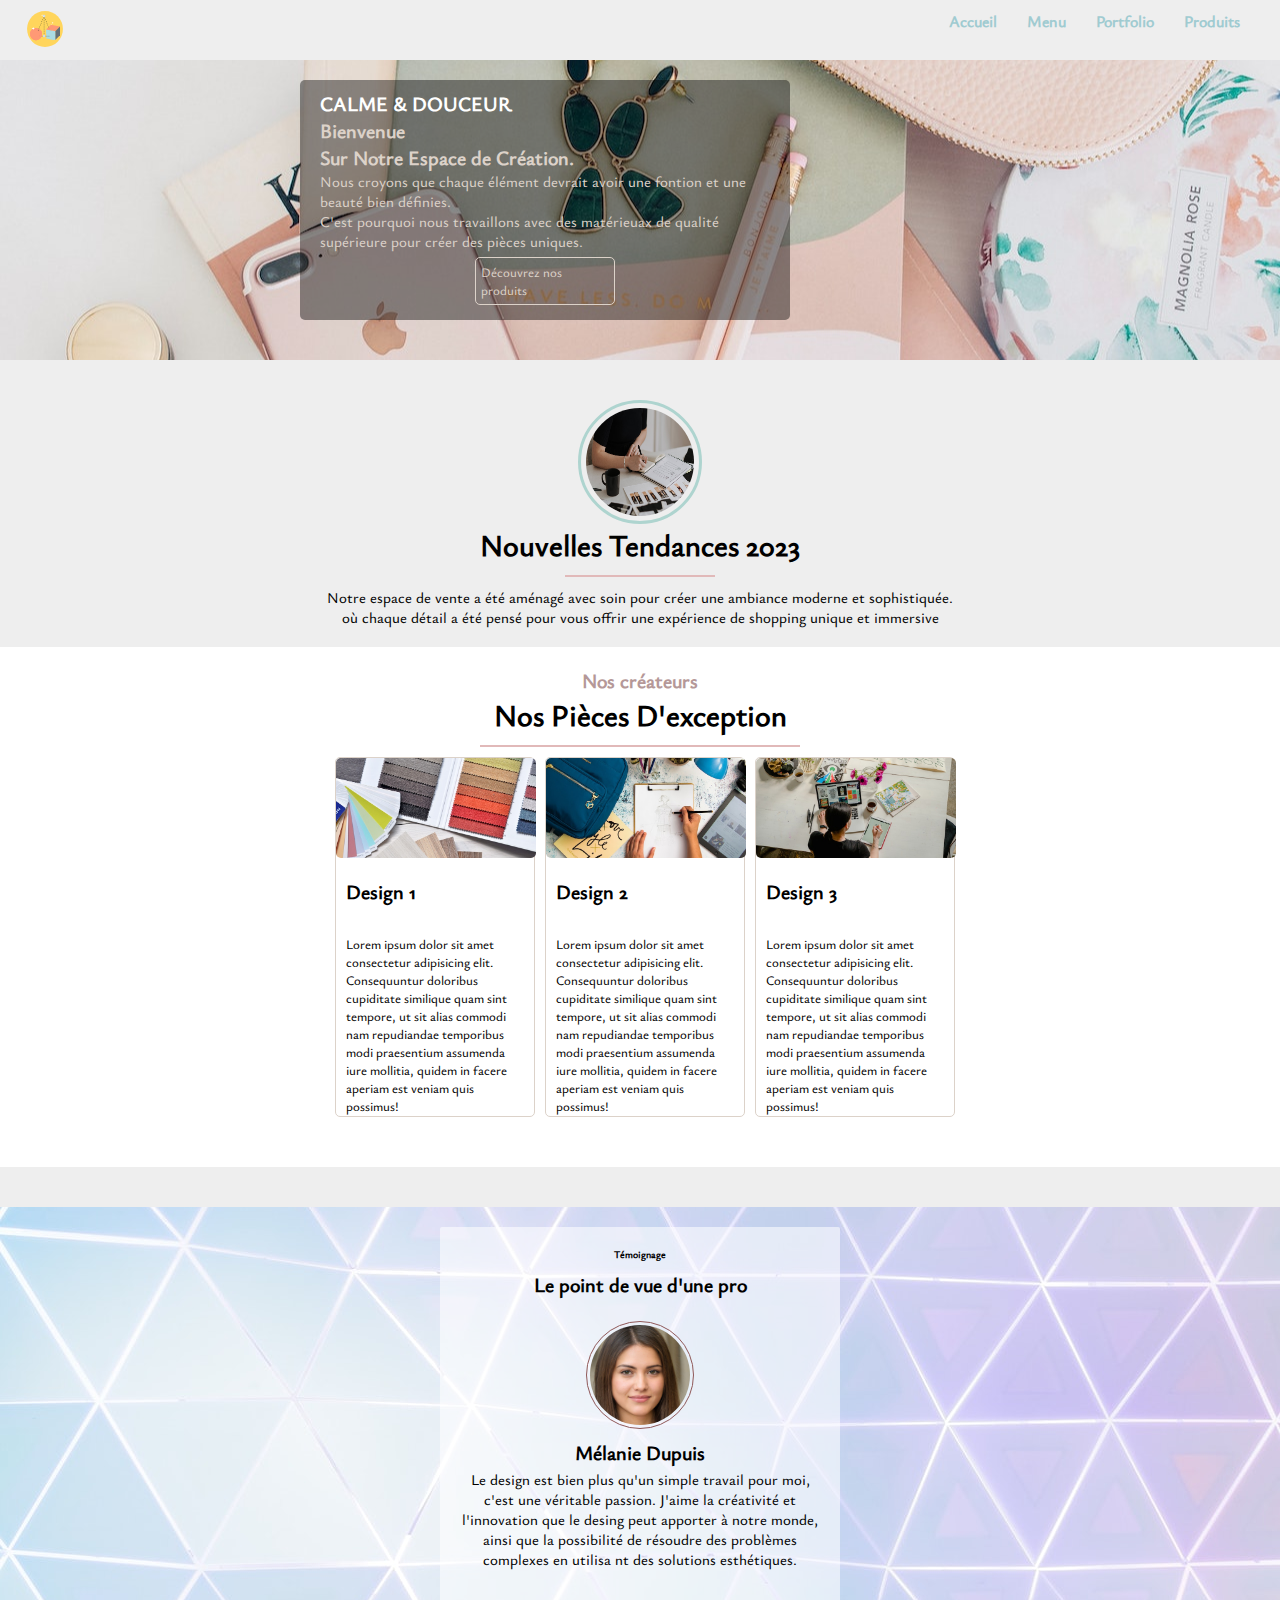
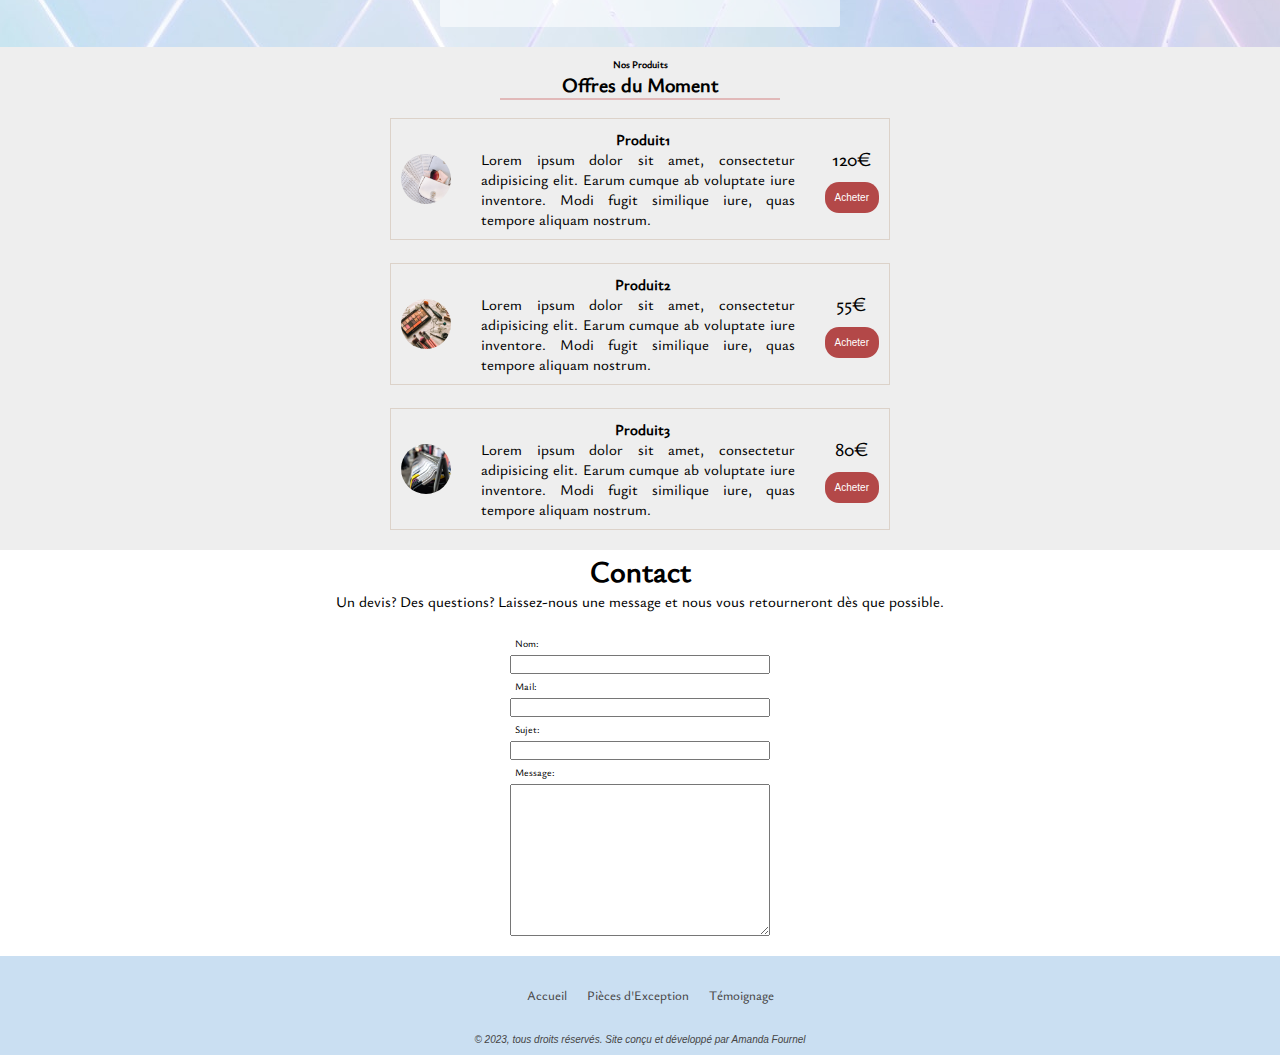
<file: index.html>
<!DOCTYPE html>
<html lang="en">
  <head>
    <meta charset="UTF-8" />
    <meta http-equiv="X-UA-Compatible" content="IE=edge" />
    <meta name="viewport" content="width=device-width, initial-scale=1.0" />
    <link rel="stylesheet" href="./css/style.css" />
    <link rel="stylesheet" href="https://cdnjs.cloudflare.com/ajax/libs/font-awesome/6.4.0/css/all.min.css" integrity="sha512-iecdLmaskl7CVkqkXNQ/ZH/XLlvWZOJyj7Yy7tcenmpD1ypASozpmT/E0iPtmFIB46ZmdtAc9eNBvH0H/ZpiBw==" crossorigin="anonymous" referrerpolicy="no-referrer" />
    <title>Calme et Douceur</title>
  </head>
  <body>
    <header>
      <!-- MENU DE NAVIGATION -->
      <nav class="navbar" role="navigation">

       <a href="#" target="_blank" rel="noopener noreferrer"> <img class="logo" src="./img/logo.svg" alt="logo" /></a>

        <button class="burger">
          <span class="bar"></span>
        </button>

        <ul class="menu1">
          <li><a href="#">Accueil</a></li>
          <li><a href="#tendances">Menu</a></li>
          <li><a href="#pieces">Portfolio</a></li>
          <li><a href="#produits">Produits</a></li>
        </ul>
      </nav>

<!-- BANNER -->

      <div class="containeur1">
        <div class="sous-containeur1">
        <h1>CALME & DOUCEUR</h1>
        <h2>Bienvenue</h2>
        <h2>Sur Notre Espace de Création.</h2>
        <p>
          Nous croyons que chaque élément devrait avoir une fontion et une
          beauté bien définies.
        </p>
        <p>
          C'est pourquoi nous travaillons avec des matérieuax de qualité
          supérieure pour créer des pièces uniques.
        </p>

        <a href="#produits">Découvrez nos produits</a>
    </div>
      </div>
    </header>

    <main>
<!-- SECTION TENDANCES -->
      <section id="tendances">
        <div class="containeur2">
        <img src="./img/tendances.jpg" alt="tendances" />
          <h1>Nouvelles Tendances 2023</h1>
          <div class="trait1"></div>
          <p>
            Notre espace de vente a été aménagé avec soin pour créer une
            ambiance moderne et sophistiquée.
          </p>

          <p>
            où chaque détail a été pensé pour vous offrir une expérience de
            shopping unique et immersive
          </p>
        </div>
        </div>
      </section>

     <!-- SECTION PIECES COLLECTION -->
      <section id="pieces">
        <div class="containeur3">
            <h3>Nos créateurs</h3>
            <h1>Nos Pièces D'exception</h1>
            <div class="trait2"> </div>
        </div>
        <div>
            <div class="containeur4">
            <div class="design">
                <img src="./img/design1.jpg"
                ><h1>Design 1</h1>
                <p>Lorem ipsum dolor sit amet consectetur adipisicing elit. Consequuntur doloribus cupiditate similique quam sint tempore, ut sit alias commodi nam repudiandae temporibus modi praesentium assumenda iure mollitia, quidem in facere aperiam est veniam quis possimus!
                </p>
            </div>

            <div class="design">
                <img src="./img/design2.jpg"
                ><h1>Design 2</h1>
                <p>Lorem ipsum dolor sit amet consectetur adipisicing elit. Consequuntur doloribus cupiditate similique quam sint tempore, ut sit alias commodi nam repudiandae temporibus modi praesentium assumenda iure mollitia, quidem in facere aperiam est veniam quis possimus!
                </p>
            </div>
            <div class="design">
                <img src="./img/design3.jpg"
                ><h1> Design 3</h1>
                <p>Lorem ipsum dolor sit amet consectetur adipisicing elit. Consequuntur doloribus cupiditate similique quam sint tempore, ut sit alias commodi nam repudiandae temporibus modi praesentium assumenda iure mollitia, quidem in facere aperiam est veniam quis possimus!
                </p>
            </div>
        </div>
    </div>

      </section>

<!-- SECTION TEMOIGNAGE -->
      <section id="temoignage">
        <div class="containeur5">
            <h1>Témoignage</h1>
            <h2>Le point de vue d'une pro</h2>
            <img src="./img/face.jpg"/>
            <h2>Mélanie Dupuis</h2>
            <p>Le design est bien plus qu'un simple travail pour moi, c'est une véritable passion. J'aime la créativité et l'innovation que le desing peut apporter à notre monde, ainsi que la possibilité de résoudre des problèmes complexes en utilisa  nt des solutions esthétiques.</p>
        </div>
      </section>

      <!-- SECTION PRODUITS -->
      <section id="produits">

        <div class="containeur6">
            <h2>Nos Produits</h2>
            <h1>Offres du Moment</h1>
            <div class="trait3"></div>
          </div>
            
       

        <div class="containeur7">

        <div class="produit">

            <img src="./img/produit1.jpg"/>

            <div class="txt-produit">
            <h2>Produit1</h2>

            <p>Lorem ipsum dolor sit amet, consectetur adipisicing elit. Earum cumque ab voluptate iure inventore. Modi fugit similique iure, quas tempore aliquam nostrum.
            </p>
        </div>

        <div class="txt-produit">
            <span>120€</span>
            <button><a href="">Acheter</a></button>

        </div>
        </div>

        <div class="produit">
            <img src="./img/produit2.jpg"/>
            <div class="txt-produit">
                <h2>Produit2</h2>

                <p>Lorem ipsum dolor sit amet, consectetur adipisicing elit. Earum cumque ab voluptate iure inventore. Modi fugit similique iure, quas tempore aliquam nostrum.
                </p>
            </div>
            <div class="txt-produit">
                <span>55€</span>
                <button><a href="#">Acheter</a></button>
            </div>
        </div>

        <div class="produit">
            <img src="./img/produit3.jpg"/>
            <div class="txt-produit">
                <h2>Produit3</h2>
                <p>Lorem ipsum dolor sit amet, consectetur adipisicing elit. Earum cumque ab voluptate iure inventore. Modi fugit similique iure, quas tempore aliquam nostrum.
                </p>
            </div>
            <div class="txt-produit">
                <span>80€</span>
                <button><a href="#">Acheter</a></button>
            </div>
        </div>
    </div>
      </section>

      <section class="contact">
        <h1>Contact</h1>
        <p>Un devis? Des questions? Laissez-nous une message et nous vous retourneront dès que possible.</p>
        <form class="form">
          <label for="">Nom:</label><input type="text">
          <label for="">Mail:</label><input type="text">
          <label for="">Sujet:</label><input type="text">
          <label for="">Message:</label><textarea name="" id="" cols="30" rows="10"></textarea>
        </form>

      </section>
    </main>


    <footer>
      <ul class="menu2">
        <li> <a href="#">Accueil</a></li>
        <li><a href="#pieces">Pièces d'Exception</a></li>
        <li><a href="#temoignage">Témoignage</a></li>
      </ul>

      <p>
        © 2023, tous droits réservés. Site conçu et développé par Amanda
        Fournel</p>

    </footer>
    
<script src="./js/index.js"></script>

  </body>
</html>
</file>
<file: css/style.css>
@import url(./reset.css);
@font-face {
    font-family:'Ysabeau-Medium';
    src: url(../fonts/static/Ysabeau-Medium.ttf);
}

/*-------------------------------------
            PORTABLE FIRST
---------------------------------------*/

body{
    background-color: #eeeeee;
    font-family: 'Ysabeau-Medium';
}
/* ------------------------
        NAV + BANNER
-------------------------- */
header{
    height: 30rem;
  
}
.navbar{
    display: flex;
    align-items: center;
    justify-content: space-around;
    padding: 1rem;
    color: #a0cbd1;
    height: 6rem;
}

.logo{
   width: 7rem;
   padding: 1rem;
}

.menu1{
    display: flex;
    flex-direction: column;
    width: 0%;
    height: calc(100vw - 6rem);
    position: absolute;
    top: 6rem;
    right: 0;
    list-style-type: none;
}
.show_nav {
    background-color: #b59898fa;
    z-index: 1;
    width: 100%;
    text-align: center;
    height: 20rem;
}
.menu1 li{
    font-size: 1.5rem;
    font-weight: bold;
    padding-left: 1rem;
}

.menu1 a {
    display: block;
    padding: 1rem;
    font-size: 1.6rem;
    text-decoration: none;
    color: #a0cbd1;
    transition: all 1s ease-in-out;
    -webkit-transition: all 1s ease-in-out;
    -moz-transition: all 1s ease-in-out;
    -ms-transition: all 1s ease-in-out;
    -o-transition: all 1s ease-in-out;
}

.menu1 a::after{
    display: block;
    margin-top: 0.5rem;
    content: "";
    width: 0;
    height: 2px;
    background:#a0cbd1;
    transition: 1s;
    -webkit-transition: 1s;
    -moz-transition: 1s;
    -ms-transition: 1s;
    -o-transition: 1s;
}
.show_nav a:hover{
    padding-left: 2rem;
    font-size: 1.6rem;
    letter-spacing: 0.5rem;
}
.menu1 li:hover > a::after{
    width: 100%;
}
/* toggle menu */
.burger{
    display: block;
    position:relative;
    width: 4.5rem;
    height: 4.5rem;
    border: none;
    background: transparent;
    cursor: pointer;
}
.bar{
    display: block;
    width: 4.5rem;
    height: 0.4rem;
    background: #dbbbba;
    border-radius: 3px;
    -webkit-border-radius: 3px;
    -moz-border-radius: 3px;
    -ms-border-radius: 3px;
    -o-border-radius: 3px;
}

.bar::before, .bar::after{
    content: "";
    position: absolute;
    display: block;
    width: 4.5rem;
    height: 0.4rem;
    background: #dbbbba;
    border-radius: 3px;
    -webkit-border-radius: 3px;
    -moz-border-radius: 3px;
    -ms-border-radius: 3px;
    -o-border-radius: 3px;
}

.bar::before{
    transform: translateY(-12px) ;
    -webkit-transform: translateY(-12px) ;
    -moz-transform: translateY(-12px) ;
    -ms-transform: translateY(-12px) ;
    -o-transform: translateY(-12px) ;
}
 
 .bar::after{
     transform: translateY(12px) ;
     -webkit-transform: translateY(12px) ;
     -moz-transform: translateY(12px) ;
     -ms-transform: translateY(12px) ;
     -o-transform: translateY(12px) ;
}

/* banner */
.show_containeur1{
    top:20rem;
}
.containeur1{
    display: flex;
    flex-direction: column;
    background-image: url(../img/bg_hero.jpg);
    background-repeat: no-repeat;
    background-position: center;
    background-size: cover;
    width: 100%;
    height: 40rem;
    position: relative;
}
.sous-containeur1{
    padding: 1rem 2rem;
    display: flex;
    flex-direction: column;
    position: absolute;
    top: 2rem;
    left: 2rem;
    width: 28rem;
    height: 31rem;
    background-color: #00000069;
    border-radius: 5px;
}

.sous-containeur1 h1{
    font-size: 2rem;
    color: #fff;
}
.sous-containeur1 h2{
    color: #dcd2c9;
}
.sous-containeur1 p{
    color:#dcd2c9;
}
.sous-containeur1 a{
    text-decoration: none;
    font-size: 2.3rem;
    border: 1px solid #dcd2c9;
    width: 100%;
    padding: 5px;
    color:#dcd2c9;
    border-radius: 5px;
    margin-top: 15px;
}
/* ------------------------------
        SECTION TENDANCE
------------------------------ */
.containeur2{
    display: flex;
    flex-direction: column;
    margin-top: 17rem;
    align-items: center;
    padding: 2rem;
    text-align: center;
    
}
.containeur2 img{
    border: 3px solid #aed4cf;
    padding: 1rem;
    aspect-ratio: 1 / 1;
    width: 40%;
    border-radius: 50%;
    -webkit-border-radius: 50%;
    -moz-border-radius: 50%;
    -ms-border-radius: 50%;
    -o-border-radius: 50%;
}

.containeur2 h1{
    font-size: 2rem;
    margin-bottom: 1rem;
}
.trait1{
    width: 15rem;
    height: 2px;
    background-color: #e1b9b9;
    margin-bottom: 1rem;
}
/* -------------------
    SECTION PIECES
-------------------- */
#pieces{
    background-color: #fff;
}
.containeur3{
    display: flex;
    flex-direction: column;
    align-items: center;

}
.containeur3 h1{
    margin-bottom: 1rem;
    font-size: 2rem;
}

.containeur3 h3{
    font-size: 2rem;
    margin-top: 2rem;
    color: #b59898;
}

.trait2{
    width: 25rem;
    color: #905959;
    margin-bottom: 3rem;

}

.containeur4{
    display: flex;
    flex-direction: row;
    justify-content: center;
    padding-bottom: 3rem;
    flex-wrap: wrap;
    margin-bottom: 4rem;
}

.trait2{
    width: 32rem;
    height: 2px;
    background-color: #e1b9b9;
    margin-bottom: 1rem;
}
.design{
    display: flex;
    flex-direction: column;
    margin-left:1rem;
    width: 20rem;
    height: 16rem;
    margin-bottom: 2rem;
    border-radius: 5px;
    border: 1px solid #dcd2c9;

}
.design img {
    width: 20rem;
    height: 10rem;
    object-fit: cover;
    border-radius: 5px;
    margin-bottom: 1rem;
    -webkit-border-radius: 5px;
    -moz-border-radius: 5px;
    -ms-border-radius: 5px;
    -o-border-radius: 5px;
}
.design h1 {
    font-size: 2rem;
    padding: 1rem;
    margin-bottom: 1rem;
}

.design P{
    display:none;
    font-size: 1.3rem;
    padding: 1rem;
}
/* ------------------------
    SECTION TEMOIGNAGES
------------------------- */
#temoignage{
    display: flex;
    justify-content: center;
    align-items: center;
    background-image: url(../img/bg_temoignage.jpg);
    background-repeat: no-repeat;
    background-position: center;
    background-size: cover;
    width: 100%;
    height: 44rem;
    position: relative;
  
}
.containeur5{
    background-color: #ffffff8f;
    display: flex;
    flex-direction: column;
    align-items: center;
    padding-bottom: 1rem;
    position: absolute;
    width: 30rem;
    aspect-ratio: 1/1;
    padding: 2rem;
    border-radius: 2px;
    -webkit-border-radius: 2px;
    -moz-border-radius: 2px;
    -ms-border-radius: 2px;
    -o-border-radius: 2px;
}
.containeur5 h1{
    font-size: 2.5rem;
}
.containeur5 h2{
    margin-top: 1rem;
    margin-bottom: 0.3rem;
}

.containeur5 img{
    margin-top: 2rem;
    border: 1px solid #905959;
    padding: 0.3rem;
    aspect-ratio: 1 / 1;
    width: 30%;
    border-radius: 50%;
    -webkit-border-radius: 50%;
    -moz-border-radius: 50%;
    -ms-border-radius: 50%;
    -o-border-radius: 50%;
}

.containeur5 p{
    text-align: center;
}
/* ------SECTION PRODUITS--------- */
.produits{
    width: 45rem;
    display: flex;
    flex-direction: column;
    align-items: center;
}
.containeur6 {
    display: flex;
    flex-direction: column;
    align-items: center;
}

.containeur6 h1{
    font-size: 2rem;
}
.containeur6 h2{
    margin-top: 1rem;
    font-size: 1rem;

}
.trait3{
    width: 28rem;
    height: 2px;
    background-color: #e1b9b9;
    margin-bottom: 1.5rem;
 
}
.containeur7{
    display: flex;
    flex-direction: column;
   align-items: center;
}

.produit{
    display: flex;
    flex-direction: column;
    align-items: center;
    border: 1px solid #dcd2c9;
    margin: 0.3rem;
    width: 30rem;
    gap: 2rem;
    padding: 1rem;
    align-items: center;
    margin-bottom: 2rem;
}
.produit img{
    margin-right: 1rem;
    width: 5rem;
    border-radius: 50%;
    -webkit-border-radius: 50%;
    -moz-border-radius: 50%;
    -ms-border-radius: 50%;
    -o-border-radius: 50%;
}
.txt-produit{
    display: flex;
    flex-direction: column;
    align-items: center;
}
.txt-produit h2{
    font-size: 1.5rem;
}

.txt-produit p{
    margin-right: 1rem;
    text-align: justify;
}
.txt-produit button{
    padding: 1rem;
    margin-top: 1rem;
    background-color: #b34848;
    border-radius: 14px;
    color: #fff;
    border: none;
    font-size: 1rem;
    -webkit-border-radius: 14px;
    -moz-border-radius: 14px;
    -ms-border-radius: 14px;
    -o-border-radius: 14px;
}
.txt-produit a{
    text-decoration: none;
    color: #fff;
}
.produit span{
    font-size: 3rem;
}

/* ------------------
        FOOTER 
--------------------- */
.menu2 {
    margin: 2rem;
display: flex;
list-style-type: none;
padding:1rem;
justify-content: center;
}
.menu2 li {
    display: grid;
    margin-left: 2rem;
}
.menu2 a{
    color: rgb(70, 69, 69);
    text-decoration: none;
    font-size: 1.3rem;
}
.menu2 a:hover{
    color: #000;
    font-weight: bold;
}
.contact{
     display: flex;
     flex-direction: column;
    justify-content: center;
    background-color: #fff;
    text-align: center;
    position: relative;
}
.form{
    display: flex;
    flex-direction: column;
    width: 30rem;
    padding: 2rem;
    align-self: center;
    text-align: start;
   
}
.form label{
    padding: 0.5rem;

}
footer > * {
    text-align: center;
}
footer{
    display: flex;
    flex-direction: column;
    background-color: #cadff2;
    color: rgb(70, 69, 69);
}
footer p{
    font-size: 1rem;
    font-family: Arial, Helvetica, sans-serif;
    margin-bottom: 1rem;
    font-style: italic;
}
/*-------------------------------------
            VERSION TABLET
---------------------------------------*/
@media screen and (min-width: 765px) {
.sous-containeur1{
    top: 6rem;
    left: 10rem;
    width: 45rem;
    height: 25rem;
}
.sous-containeur1 a{
    width: 60%;
    margin: auto;
}

}
/*-------------------------------------
            VERSION PC
---------------------------------------*/    
@media screen and (min-width: 1015px) {
    .burger{
        display: none;
    }
    .menu1{
        position: inherit;
        display: flex;
        top:2rem;
        margin-right: 2rem;
        flex-direction: row;
        width: 100%;
        height: 6rem;
        list-style-type: none;
        justify-content: flex-end;
    }

    .menu1 li{
        font-size: 1.5rem;
        font-weight: bold;
        padding-left: 1rem;
    }
    
   .menu1 a {
        text-decoration: none;
        color: #a0cbd1;
        
}
    .menu1 a:hover{
        letter-spacing: none;
    }
    .menu1 a::after{
        display: block;
        margin-top: 0.5rem;
        content: "";
        width: 0;
        height: 2px;
        background:#a0cbd1;
        transition: 1s;
        -webkit-transition: 1s;
        -moz-transition: 1s;
        -ms-transition: 1s;
        -o-transition: 1s;
}
    
    .menu1 li:hover > a::after{
        width: 100%;
    }

    .containeur1{
        height: 30rem;
    }
    .sous-containeur1{
        top: 2rem;
        left: 30rem;
        width: 49rem;
        height: 24rem;
    }

    .sous-containeur1 a{
        font-size: 1.3rem;
        width: 31%;
    }
    .containeur2{
        margin-top: 8rem;
    }
    .containeur2 img{
        width: 10%;
        border: 3px solid #aed4cf;
    padding: 0.5rem;
    }
    .containeur2 h1{
        font-size: 3rem;
    }
    .containeur3 h1{
        font-size: 3rem;
    }
    .design{
        height: 36rem;
    }
    .design P {
        display:flex;
    }

    .containeur5{
        width: 40rem;
    }
    .containeur5 h1{
        font-size: 1rem;
    }

    .produit{
        display: flex;
        flex-direction: row;
        width: 50rem;
    }
    .produit span{
        font-size: 2rem;
    }
}
</file>
